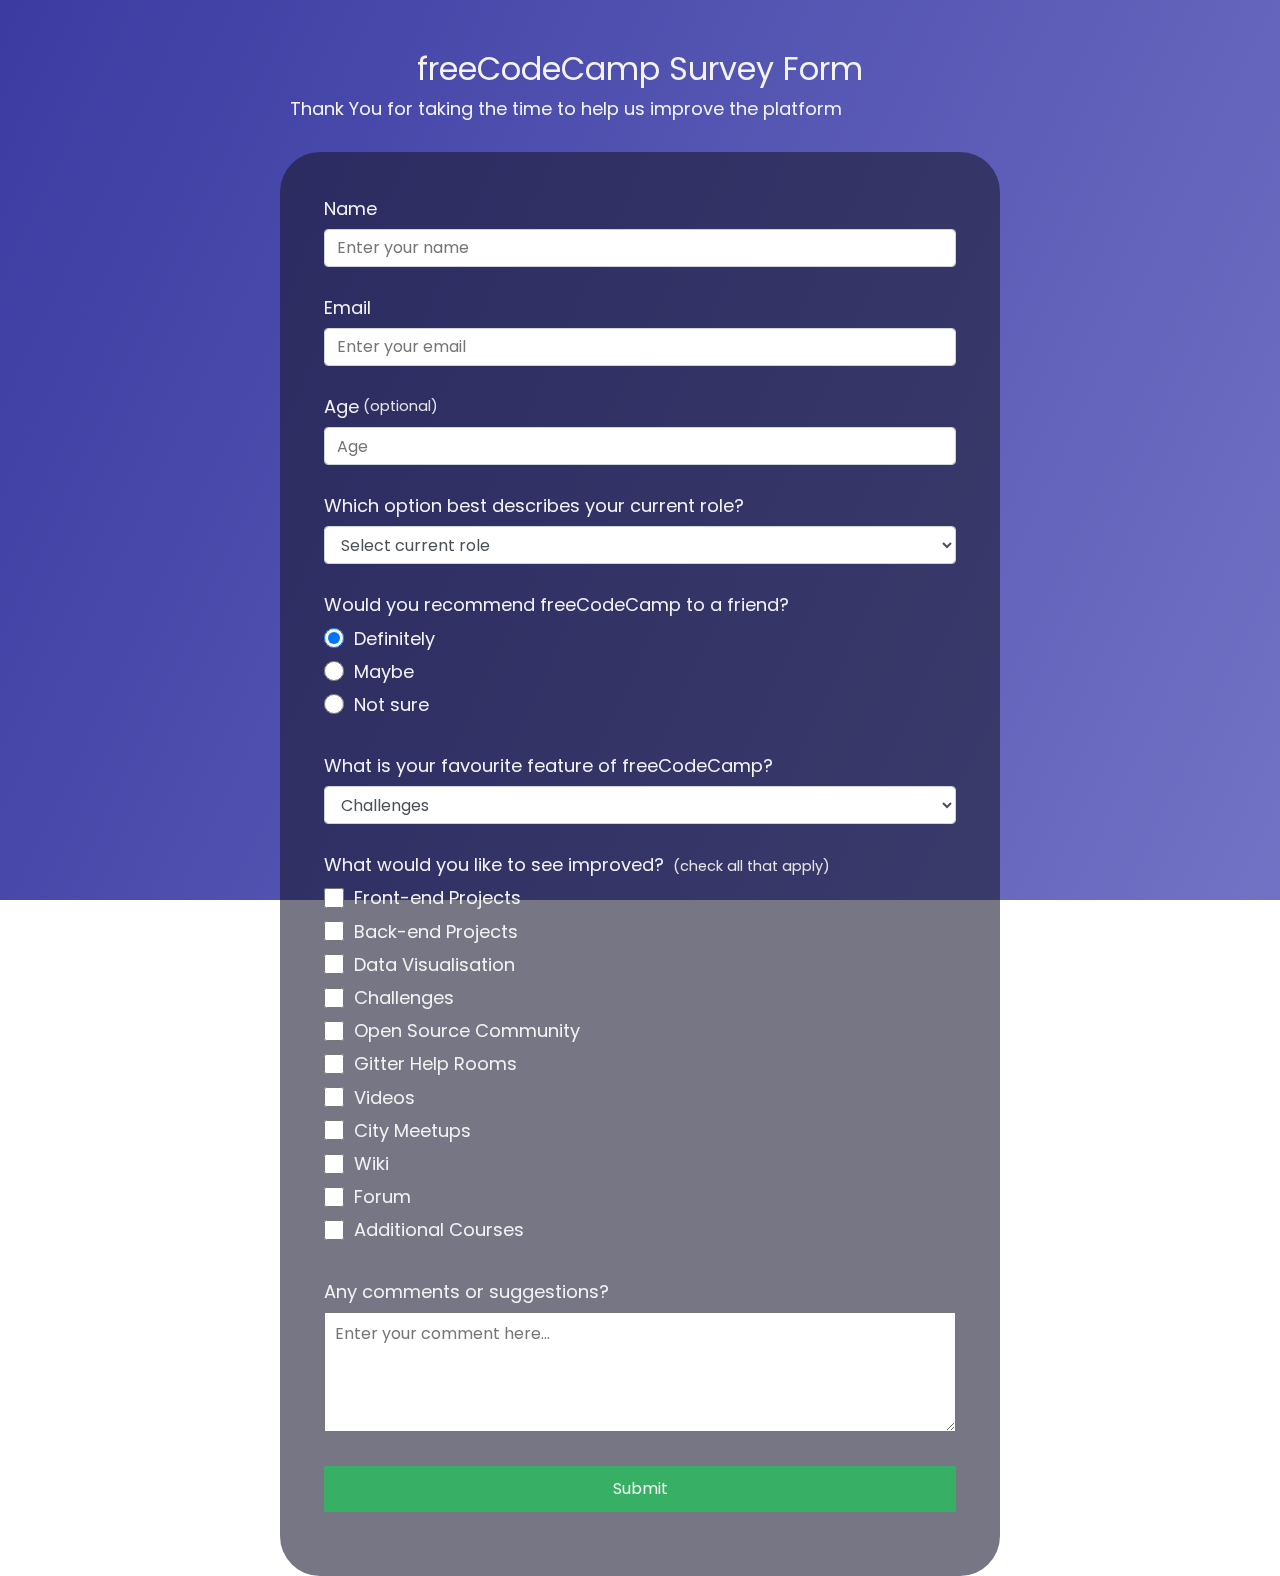
<file: SurveyForm/index.html>
<!DOCTYPE html>
<html lang="en">
<head>
    <link rel="stylesheet" href="style.css">
    <title>SurveyForm</title>
</head>
<body>
    <div class="container"> 

        <header class="header">
            <h1 id="title" class="text-center">freeCodeCamp Survey Form</h1>
            <p id="description" class="description-text-center">Thank You for taking the time to help us improve the platform</p>
        </header>

        <form id="survey-form">

            <div class="form-group">
                <label id="name-label" for="name">Name</label>
                <input type="text" name="name" id="name" class="form-control" placeholder="Enter your name" required/>
            </div>

            <div class="form-group">
                <label id="email-label" for="email">Email</label>
                <input type="email" name="email" id="email" class="form-control" placeholder="Enter your email" required/>
            </div>

            <div class="form-group">
                <label id="number-label" for="number">Age<span class="clue">(optional)</span></label>
                <input type="number" name="age" id="number" min="10" max="99" class="form-control" placeholder="Age"/>
            </div>

            <div class="form-group">
                <p>Which option best describes your current role?</p>
                <select id="dropdown" name="role" class="form-control" required>
                    <option disabled selected value>Select current role</option>
                    <option value="student">Student</option>
                    <option value="job">Full Time Job</option>
                    <option value="learner">Full Time Learner</option>
                    <option value="preferNo">Prefer not to say</option>
                    <option value="other">Other</option>
                </select>
            </div>

            <div class="form-group">
                <p>Would you recommend freeCodeCamp to a friend?</p>
                <label>
                    <input name="user-recommend" value="definitely" type="radio" class="input-radio" checked/> Definitely 
                </label>
                
                <label>
                    <input name="user-recommend" value="maybe" type="radio" class="input-radio"/> Maybe 
                </label>

                <label>
                    <input name="user-recommend" value="not-sure" type="radio" class="input-radio"/> Not sure
                </label>
            </div>

            <div class="form-group">
                <p>What is your favourite feature of freeCodeCamp?</p>
                <select id="most-like" name="most-like" class="form-control" required>
                    <opiton disabled selected value>Select an option</opiton>
                    <option value="challenges">Challenges</option>
                    <option value="projects">Projects</option>
                    <option value="community">Community</option>
                    <option value="open-source">Open Source</option>
                </select>
            </div>

            <div class="form-group">
                <p>
                    What would you like to see improved? 
                    <span class="clue">(check all that apply)</span>
                </p>

                <label>
                    <input name="prefer" value="front-end-projects" type="checkbox" class="input-checkbox"/>Front-end Projects
                </label>
                <label>
                    <input name="prefer" value="back-end-projects" type="checkbox" class="input-checkbox"/>Back-end Projects
                </label>
                <label>
                    <input name="prefer" value="data-visualisation" type="checkbox" class="input-checkbox"/>Data Visualisation
                </label>
                <label>
                    <input name="prefer" value="challenges" type="checkbox" class="input-checkbox"/> Challenges
                </label>
                <label>
                    <input name="prefer" value="open-source-community" type="checkbox" class="input-checkbox"/>Open Source Community
                </label>
                <label>
                    <input name="prefer" value="gitter-help-rooms" type="checkbox" class="input-checkbox"/>Gitter Help Rooms
                </label>
                <label>
                    <input name="prefer" value="videos" type="checkbox" class="input-checkbox"/>Videos
                </label>
                <label>
                    <input name="prefer" value="city-meetups" type="checkbox" class="input-checkbox"/>City Meetups
                </label>
                <label>
                    <input name="prefer" value="Wiki" type="checkbox" class="input-checkbox"/>Wiki
                </label>
                <label>
                    <input name="prefer" value="forum" type="checkbox" class="input-checkbox"/>Forum
                </label>
                <label>
                    <input name="prefer" value="additional-courses" type="checkbox" class="input-checkbox"/>Additional Courses
                </label>
            </div>

            <div class="form-group">
                <p>Any comments or suggestions?</p>
                <textarea id="comments" class="input-textarea" name="comment" placeholder="Enter your comment here..."></textarea>
            </div>

            <div class="form-group">
                <button type="submit" id="submit" class="submit-button">Submit</button>
            </div>
        </form>
    </div>
</body>
</html>
</file>
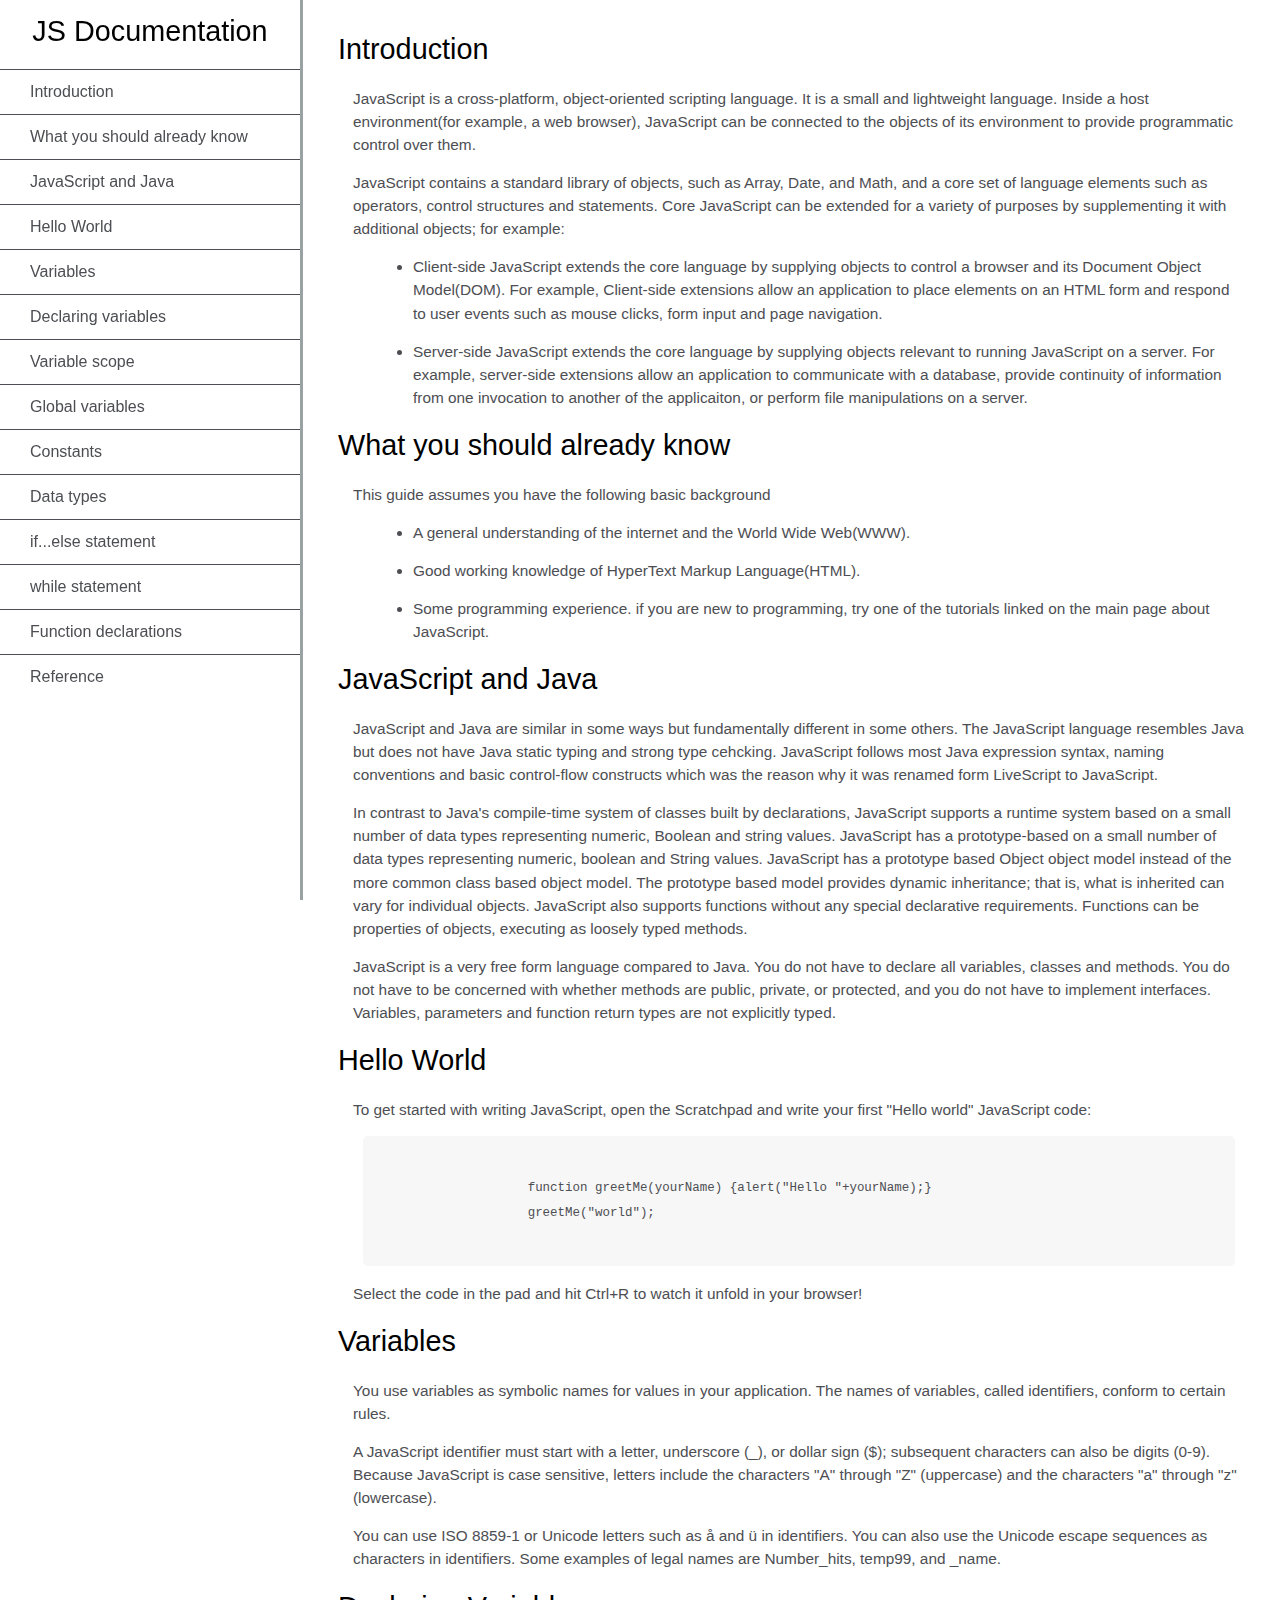
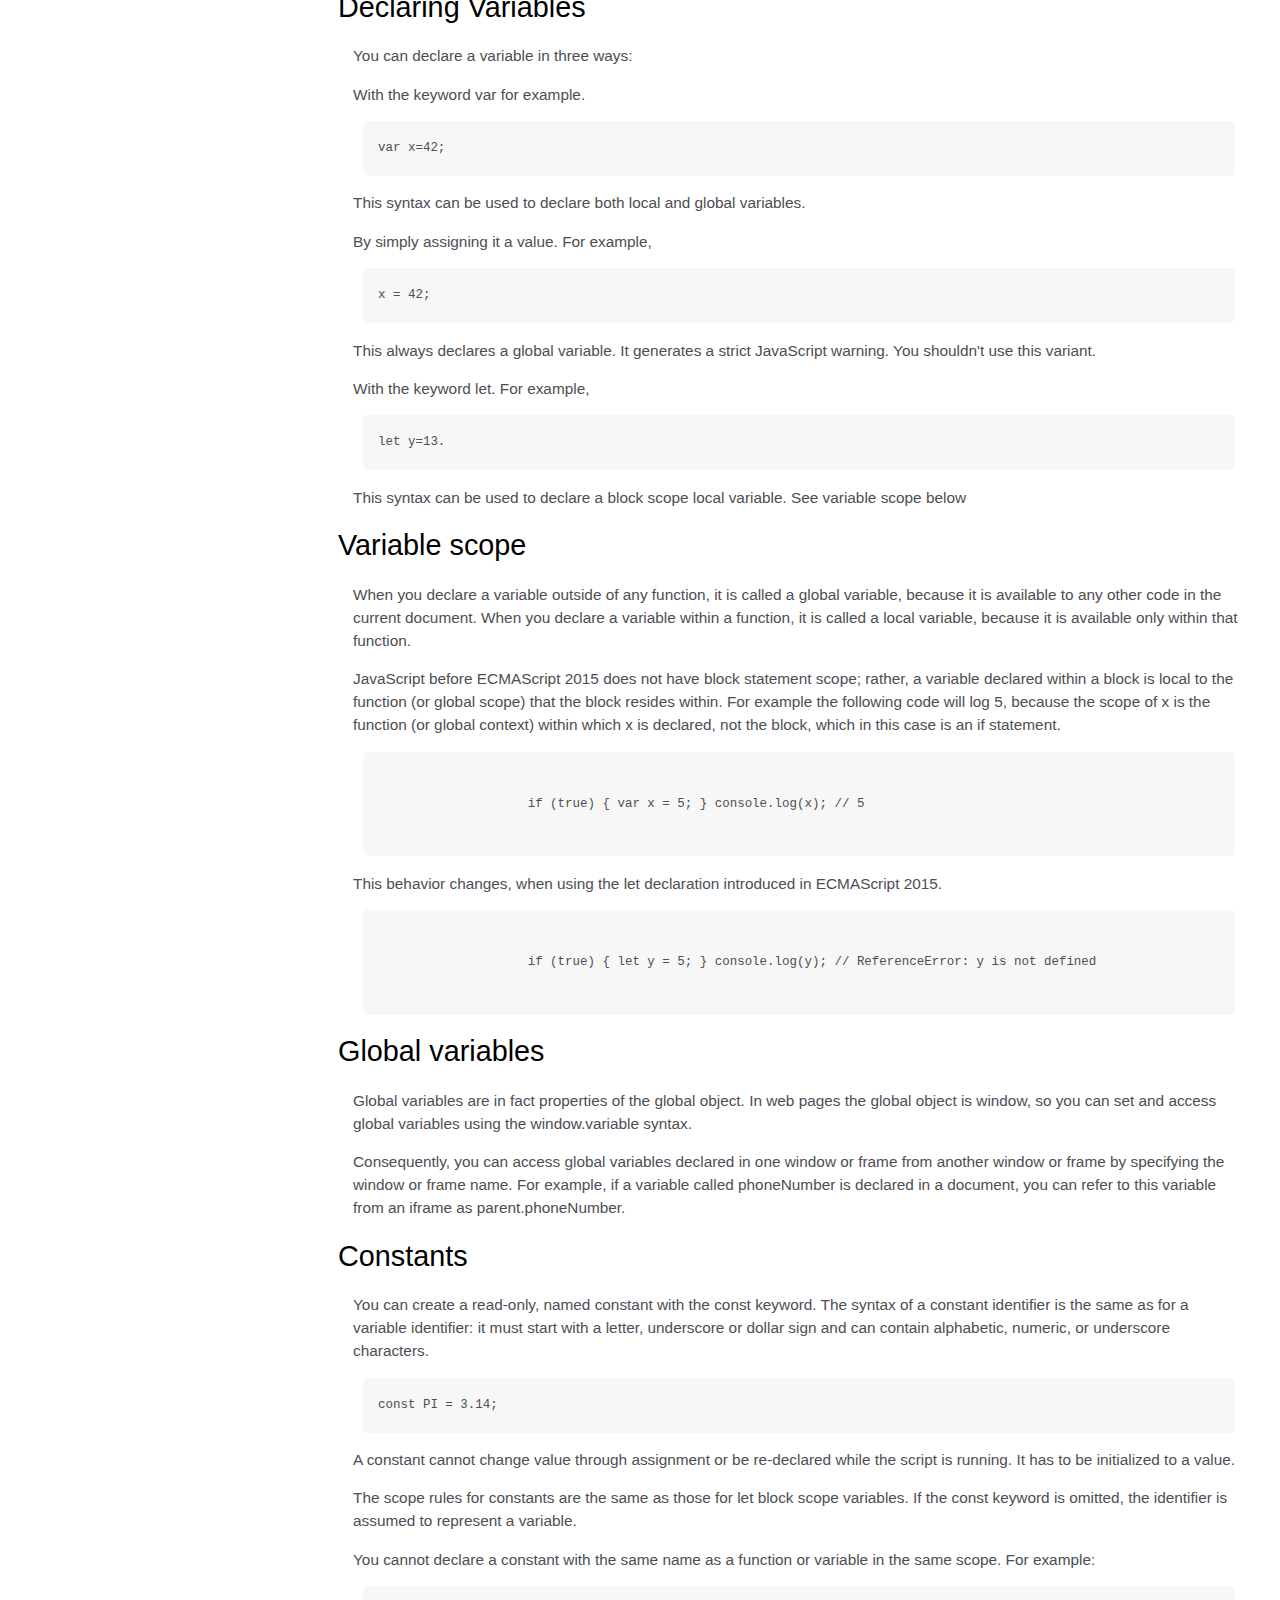
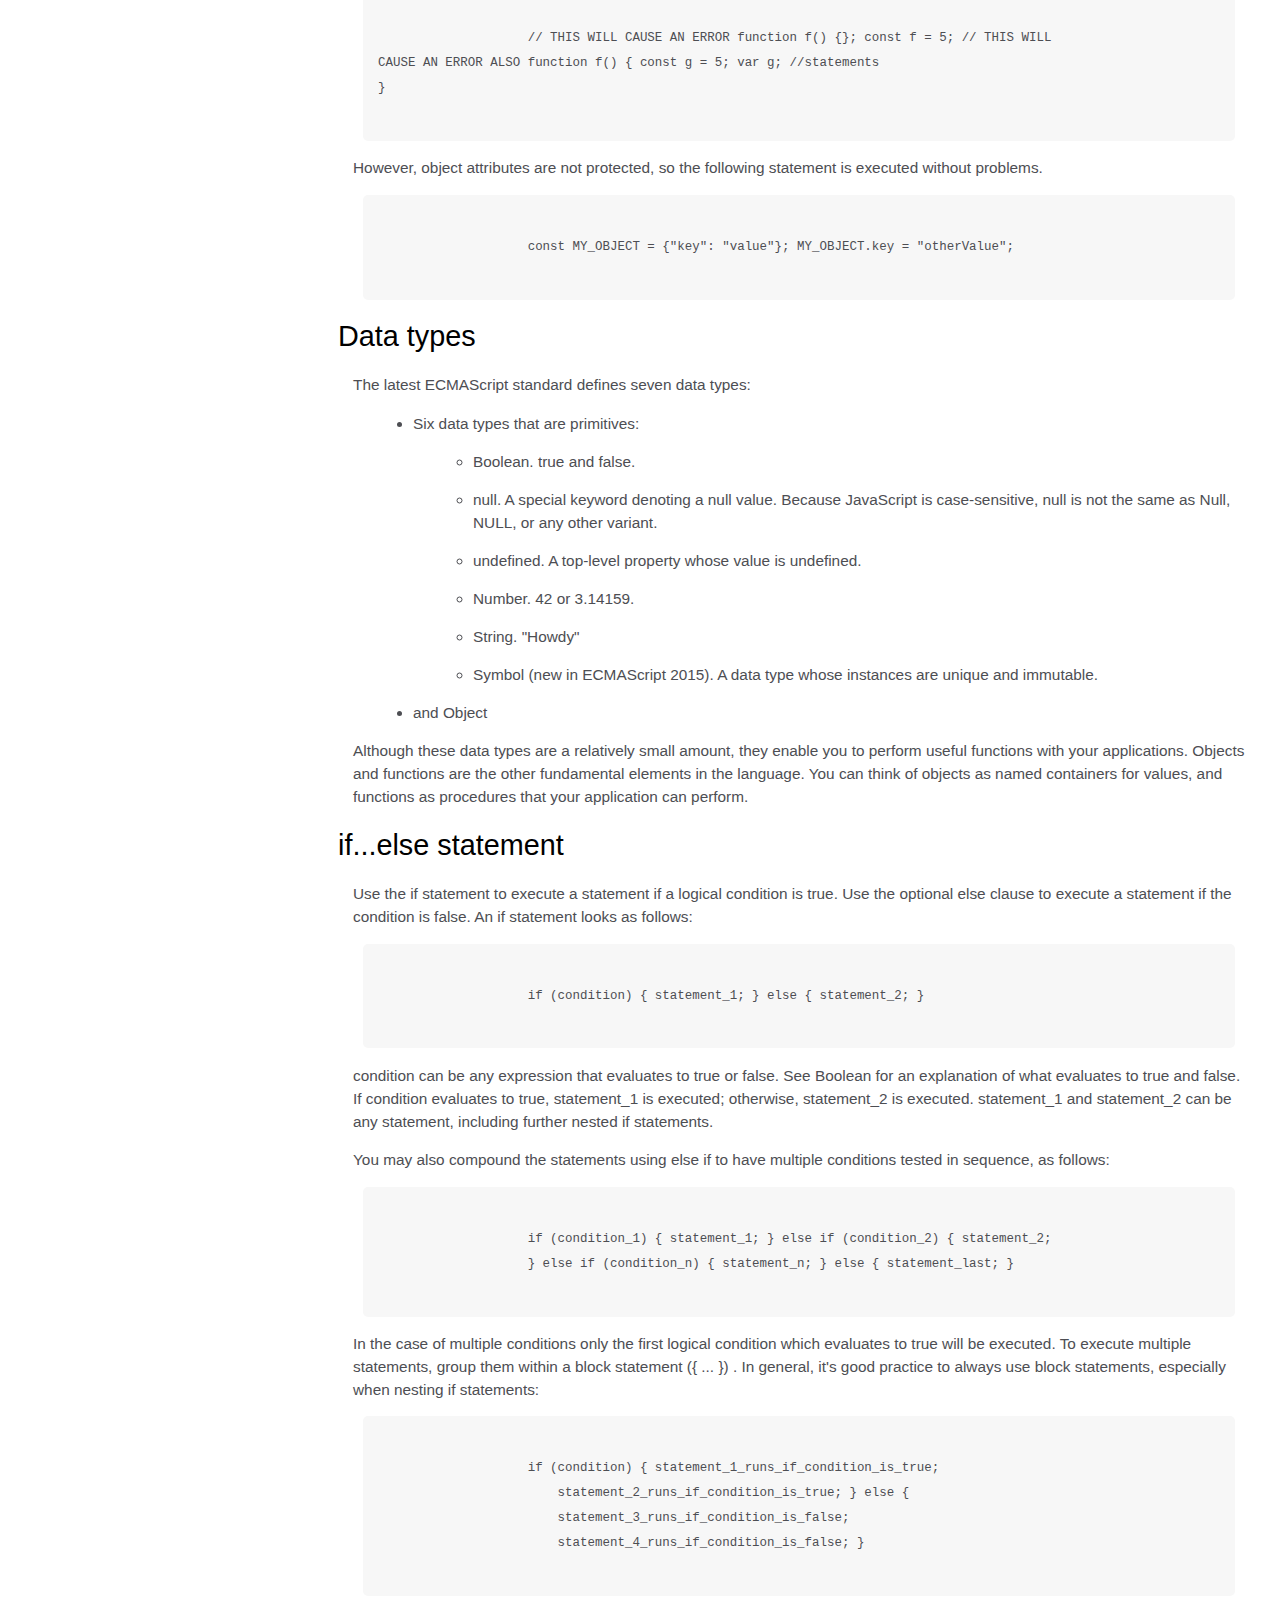
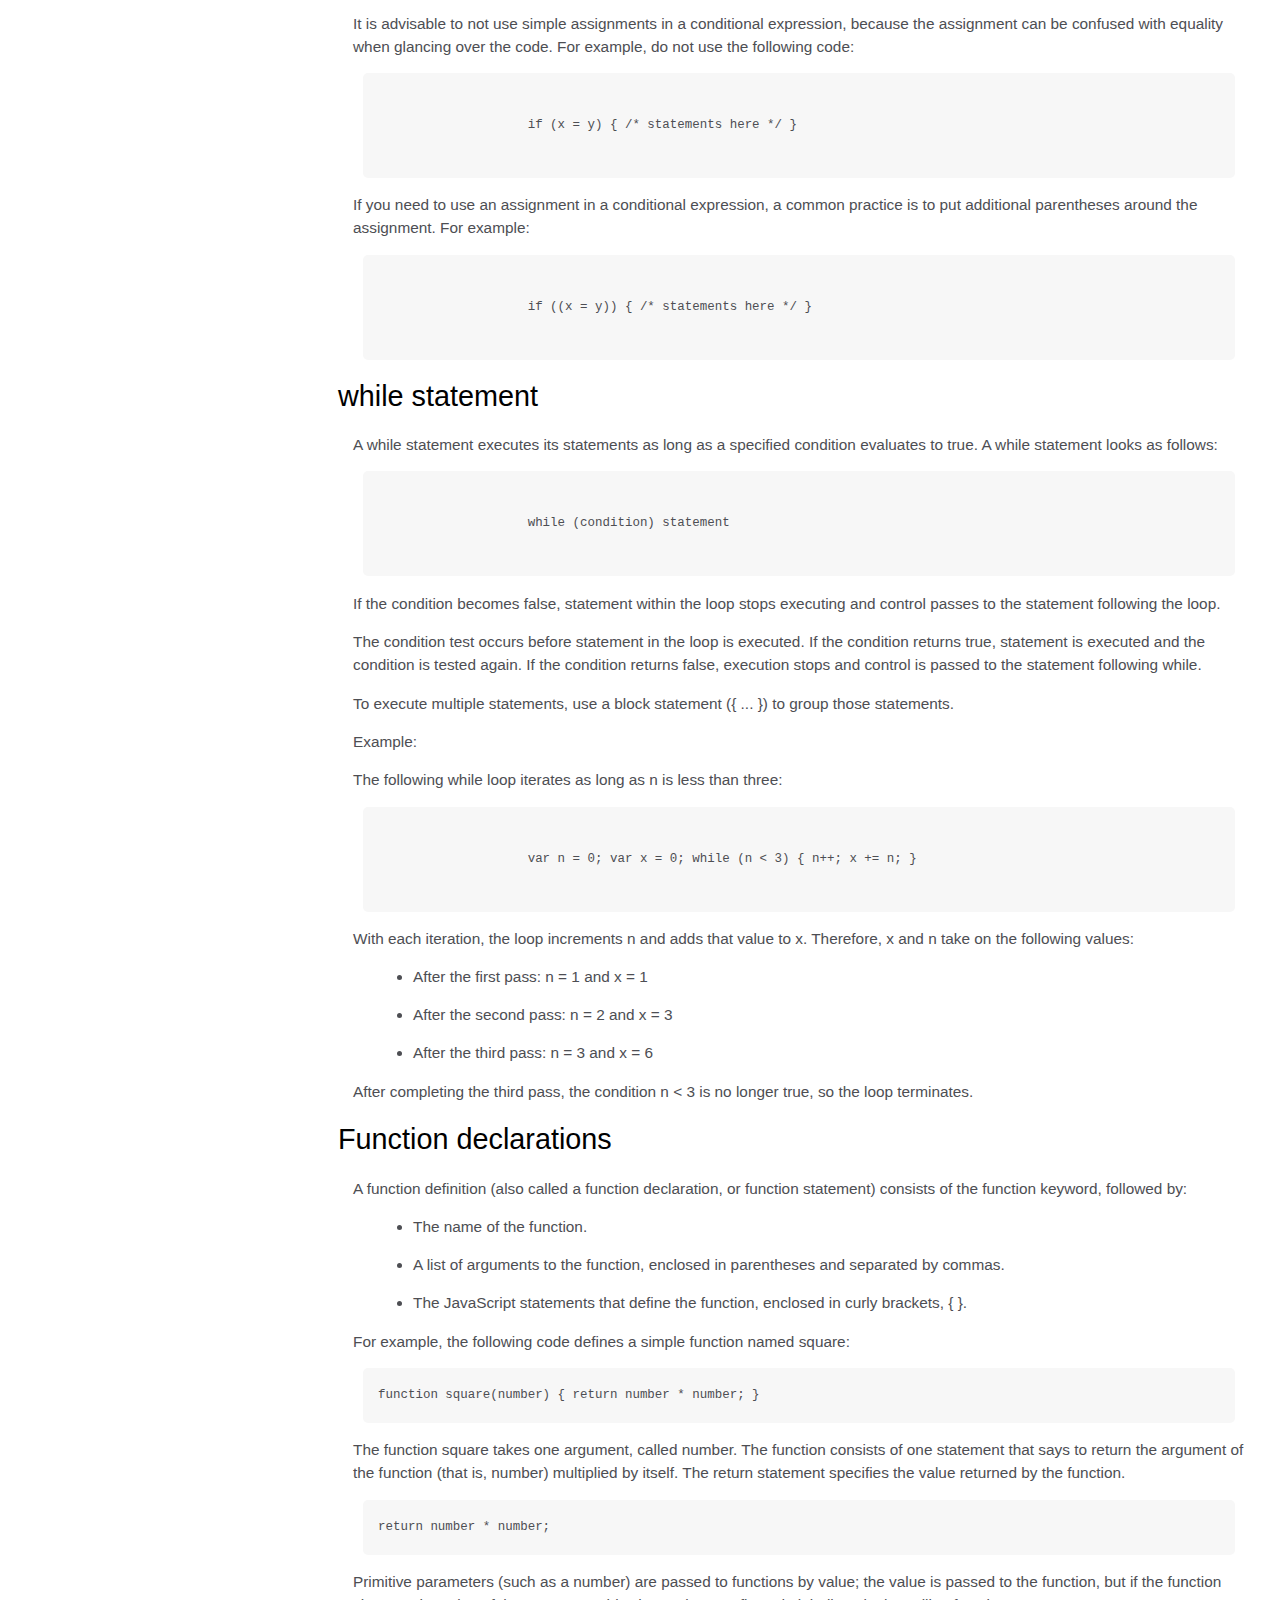
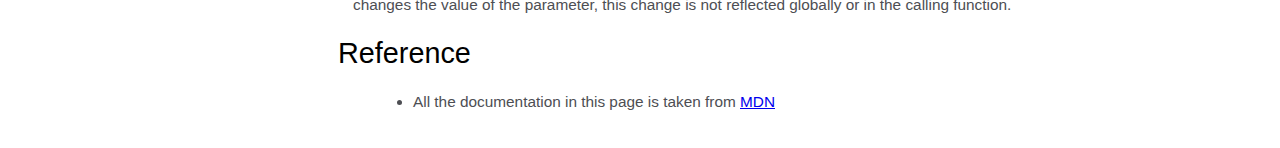
<file: TechnicalDocumentationPage/index.html>
<!DOCTYPE html>
<html lang="en">
<head>
    <link rel="stylesheet" href="style.css">
    <title>Document</title>
</head>
<body>
    <nav id="navbar">
        <header>JS Documentation</header>
        <ul>
            <li><a class="nav-link" href="#Introduction">Introduction</a></li>
            <li><a class="nav-link" href="#What_you_should_already_know">What you should already know</a></li>
            <li><a class="nav-link" href="#JavaScript_and_Java">JavaScript and Java</a></li>
            <li><a class="nav-link" href="#Hello_world">Hello World</a></li>
            <li><a class="nav-link" href="#Variables">Variables</a></li>
            <li><a class="nav-link" href="#Declaring_variables">Declaring variables</a></li>
            <li><a class="nav-link" href="#Variable_scope">Variable scope</a></li>
            <li><a class="nav-link" href="#Global variables">Global variables</a></li>
            <li><a class="nav-linl" href="#Constants">Constants</a></li>
            <li><a class="nav-link" href="#Data_types">Data types</a></li>
            <li><a class="nav-link" href="#if...else_statement">if...else statement</a></li>
            <li><a class="nav-link" href="#while_statement">while statement</a></li>
            <li><a class="nav-link" href="#Function_declarations">Function declarations</a></li>
            <li><a class="nav-link" href="#Reference">Reference</a></li>
        </ul>
    </nav>

    <main id="main-doc">
        <section class="main-section" id="Introduction">
            <header>Introduction</header>
            <article>
                <p>
                    JavaScript is a cross-platform, object-oriented scripting language. It is a small and lightweight language. Inside a host environment(for example, a web browser), JavaScript can be connected to the objects of its environment to provide programmatic control over them.
                </p>
                <p>
                    JavaScript contains a standard library of objects, such as Array, Date, and Math, and a core set of language elements such as operators, control structures and statements. Core JavaScript can be extended for a variety of purposes by supplementing it with additional objects; for example:
                </p>
                <ul>
                    <li>
                        Client-side JavaScript extends the core language by supplying objects to control a browser and its Document Object Model(DOM). For example, Client-side extensions allow an application to place elements on an HTML form and respond to user events such as mouse clicks, form input and page navigation.
                    </li>
                    <li>
                        Server-side JavaScript extends the core language by supplying objects relevant to running JavaScript on a server. For example, server-side extensions allow an application to communicate with a database, provide continuity of information from one invocation to another of the applicaiton, or perform file manipulations on a server.
                    </li>
                </ul>
            </article>
        </section>
        <section class="main-section" id="What_you_should_already_know">
            <header>What you should already know</header>
            <article>
                <p>This guide assumes you have the following basic background</p>
                <ul>
                    <li>A general understanding of the internet and the World Wide Web(WWW).</li>
                    <li>Good working knowledge of HyperText Markup Language(HTML).</li>
                    <li>Some programming experience. if you are new to programming, try one of the tutorials linked on the main page about JavaScript.</li>
                </ul>
            </article>
        </section>

        <section class="main-section" id="JavaScript_and_Java">
            <header>JavaScript and Java</header>
            <article>
                <p>
                    JavaScript and Java are similar in some ways but fundamentally different in some others. The JavaScript language resembles Java but does not have Java static typing and strong type cehcking. JavaScript follows most Java expression syntax, naming conventions and basic control-flow constructs which was the reason why it was renamed form LiveScript to JavaScript.
                </p>
                <p>
                    In contrast to Java's compile-time system of classes built by declarations, JavaScript supports a runtime system based on a small number of data types representing numeric, Boolean and string values. JavaScript has a prototype-based on a small number of data types representing numeric, boolean and String values. JavaScript has a prototype based Object object model instead of the more common class based object model. The prototype based model provides dynamic inheritance; that is, what is inherited can vary for individual objects. JavaScript also supports functions without any special declarative requirements. Functions can be properties of objects, executing as loosely typed methods.
                </p>
                <p>
                    JavaScript is a very free form language compared to Java. You do not have to declare all variables, classes and methods. You do not have to be concerned with whether methods are public, private, or protected, and you do not have to implement interfaces. Variables, parameters and function return types are not explicitly typed.
                </p>
            </article>
        </section>

        <section class="main-section" id="Hello_world">
            <header>Hello World</header>
            <article>
                <p>To get started with writing JavaScript, open the Scratchpad and write your
                    first "Hello world" JavaScript code:</p>

                <code>
                    function greetMe(yourName) {alert("Hello "+yourName);}
                    greetMe("world");
                </code>
                <p>Select the code in the pad and hit Ctrl+R to watch it unfold in your browser!</p>
            </article>
        </section>

        <section class="main-section" id="Variables">
            <header>Variables</header>
            <article>
                <p>You use variables as symbolic names for values in your application. The names of variables, called identifiers, conform to certain rules.</p>

                <p>A JavaScript identifier must start with a letter, underscore (_), or dollar sign ($); subsequent characters can also be digits (0-9). Because JavaScript is case sensitive, letters include the characters "A" through "Z" (uppercase) and the characters "a" through "z" (lowercase).</p>

                <p>You can use ISO 8859-1 or Unicode letters such as å and ü in identifiers. You can also use the Unicode escape sequences as characters in identifiers. Some examples of legal names are Number_hits, temp99, and _name.</p>
            </article>
        </section>

        <section class="main-section" id="Declaring_variables">
            <header>Declaring Variables</header>
            <article>
                <p>You can declare a variable in three ways:</p>
                <p>With the keyword var for example.</p>
                <code>var x=42;</code>
                <p>This syntax can be used to declare both local and global variables.</p>
                <p>By simply assigning it a value. For example,</p>
                <code>x = 42;</code>
                <p>This always declares a global variable. It generates a strict JavaScript warning. You shouldn't use this variant.</p>
                <p>With the keyword let. For example,</p>
                <code>let y=13.</code>
                <p>This syntax can be used to declare a block scope local variable. See variable scope below</p>
            </article>
        </section>

        <section class="main-section" id="Variable_scope">
            <header>Variable scope</header>
            <article>
                <p>
                    When you declare a variable outside of any function, it is called a global variable, because it is available to any other code in the current document. When you declare a variable within a function, it is called a local variable, because it is available only within that function.
                </p>
                <p>
                    JavaScript before ECMAScript 2015 does not have block statement scope; rather, a variable declared within a block is local to the function (or global scope) that the block resides within. For example the following code will log 5, because the scope of x is the function (or global context) within which x is declared, not the block, which in this case is an if statement.
                </p>
                <code>
                    if (true) { var x = 5; } console.log(x); // 5
                </code>
                <p>
                    This behavior changes, when using the let declaration introduced in ECMAScript 2015.
                </p>
                <code>
                    if (true) { let y = 5; } console.log(y); // ReferenceError: y is not defined
                </code>
            </article>
        </section>

        <section class="main-section" id="Global_variables">
            <header>Global variables</header>
            <article>
                <p>
                    Global variables are in fact properties of the global object. In web pages the global object is window, so you can set and access global variables using the window.variable syntax.
                </p>
                <p>
                    Consequently, you can access global variables declared in one window or frame from another window or frame by specifying the window or frame name. For example, if a variable called phoneNumber is declared in a document, you can refer to this variable from an iframe as parent.phoneNumber.
                </p>
            </article>
        </section>

        <section class="main-section" id="Constants">
            <header>Constants</header>
            <article>
                <p>
                    You can create a read-only, named constant with the const keyword. The syntax of a constant identifier is the same as for a variable identifier: it must start with a letter, underscore or dollar sign and can contain alphabetic, numeric, or underscore characters.
                </p>
                <code>const PI = 3.14;</code>
                <p>
                    A constant cannot change value through assignment or be re-declared while the script is running. It has to be initialized to a value.
                </p>
                <p>
                    The scope rules for constants are the same as those for let block scope variables. If the const keyword is omitted, the identifier is assumed to represent a variable.
                </p>
                <p>
                    You cannot declare a constant with the same name as a function or variable in the same scope. For example:
                </p>
                <code>
                    // THIS WILL CAUSE AN ERROR function f() {}; const f = 5; // THIS WILL
CAUSE AN ERROR ALSO function f() { const g = 5; var g; //statements
}
                </code>
                <p>
                    However, object attributes are not protected, so the following statement is executed without problems.
                </p>
                <code>
                    const MY_OBJECT = {"key": "value"}; MY_OBJECT.key = "otherValue";
                </code>
            </article>
        </section>

        <section class="main-section" id="Data_types">
            <header>Data types</header>
            <article>
                <p>
                    The latest ECMAScript standard defines seven data types:
                </p>
                <ul>
                    <li>
                        Six data types that are primitives:
                        <ul>
                            <li>Boolean. true and false.</li>
                            <li>null. A special keyword denoting a null value. Because JavaScript is case-sensitive, null is not the same as Null, NULL, or any other variant.</li>
                            <li>undefined. A top-level property whose value is undefined.</li>
                            <li>Number. 42 or 3.14159.</li>
                            <li>String. "Howdy"</li>
                            <li>Symbol (new in ECMAScript 2015). A data type whose instances are unique and immutable.</li>
                        </ul>
                    </li>
                    <li>and Object</li>
                </ul>
                <p>
                    Although these data types are a relatively small amount, they enable you to perform useful functions with your applications. Objects and functions are the other fundamental elements in the language. You can think of objects as named containers for values, and functions as procedures that your application can perform.
                </p>
            </article>
        </section>

        <section class="main-section" id="if...else_statement">
            <header>if...else statement</header>
            <article>
                <p>
                    Use the if statement to execute a statement if a logical condition is true. Use the optional else clause to execute a statement if the condition is false. An if statement looks as follows:
                </p>
                <code>
                    if (condition) { statement_1; } else { statement_2; }
                </code>
                <p>
                    condition can be any expression that evaluates to true or false. See Boolean for an explanation of what evaluates to true and false. If condition evaluates to true, statement_1 is executed; otherwise, statement_2 is executed. statement_1 and statement_2 can be any statement, including further nested if statements.
                </p>
                <p>
                    You may also compound the statements using else if to have multiple conditions tested in sequence, as follows:
                </p>
                <code>
                    if (condition_1) { statement_1; } else if (condition_2) { statement_2;
                    } else if (condition_n) { statement_n; } else { statement_last; }
                </code>
                <p>
                    In the case of multiple conditions only the first logical condition which evaluates to true will be executed. To execute multiple statements, group them within a block statement ({ ... }) . In general, it's good practice to always use block statements, especially when nesting if statements:
                </p>
                <code>
                    if (condition) { statement_1_runs_if_condition_is_true;
                        statement_2_runs_if_condition_is_true; } else {
                        statement_3_runs_if_condition_is_false;
                        statement_4_runs_if_condition_is_false; }
                </code>
                <p>
                    It is advisable to not use simple assignments in a conditional expression, because the assignment can be confused with equality when glancing over the code. For example, do not use the following code:
                </p>
                <code>
                    if (x = y) { /* statements here */ }
                </code>
                <p>
                    If you need to use an assignment in a conditional expression, a common practice is to put additional parentheses around the assignment. For example:
                </p>
                <code>
                    if ((x = y)) { /* statements here */ }
                </code>
            </article>
        </section>

        <section class="main-section" id="while_statement">
            <header>while statement</header>
            <article>
                <p>
                    A while statement executes its statements as long as a specified condition evaluates to true. A while statement looks as follows:
                </p>
                <code>
                    while (condition) statement
                </code>
                <p>
                    If the condition becomes false, statement within the loop stops executing and control passes to the statement following the loop.
                </p>
                <p>
                    The condition test occurs before statement in the loop is executed. If the condition returns true, statement is executed and the condition is tested again. If the condition returns false, execution stops and control is passed to the statement following while.
                </p>
                <p>
                    To execute multiple statements, use a block statement ({ ... }) to group those statements.
                </p>
                <p>Example:</p>
                <p>
                    The following while loop iterates as long as n is less than three:
                </p>
                <code>
                    var n = 0; var x = 0; while (n < 3) { n++; x += n; }
                </code>
                <p>
                    With each iteration, the loop increments n and adds that value to x. Therefore, x and n take on the following values:
                </p>
                <ul>
                    <li>After the first pass: n = 1 and x = 1</li>
                    <li>After the second pass: n = 2 and x = 3</li>
                    <li>After the third pass: n = 3 and x = 6</li>
                </ul>
                <p>
                    After completing the third pass, the condition n < 3 is no longer true, so the loop terminates.
                </p>
            </article>
        </section>

        <section class="main-section" id="Function_declarations">
            <header>Function declarations</header>
            <article>
                <p>A function definition (also called a function declaration, or function statement) consists of the function keyword, followed by:</p>
                <ul>
                    <li>The name of the function.</li>
                    <li>A list of arguments to the function, enclosed in parentheses and separated by commas.</li>
                    <li>The JavaScript statements that define the function, enclosed in curly brackets, { }.</li>
                </ul>
                <p>For example, the following code defines a simple function named square:</p>
                <code>function square(number) { return number * number; }</code>
                <p>The function square takes one argument, called number. The function consists of one statement that says to return the argument of the function (that is, number) multiplied by itself. The return statement specifies the value returned by the function.</p>
                <code>return number * number;</code>
                <p>
                    Primitive parameters (such as a number) are passed to functions by value; the value is passed to the function, but if the function changes the value of the parameter, this change is not reflected globally or in the calling function.
                </p>
            </article>
        </section>

        <section class="main-seciton" id="Reference">
            <header>Reference</header>
            <article>
                <ul>
                    <li>All the documentation in this page is taken from <a href="https://developer.mozilla.org/en-US/docs/Web/JavaScript/Guide" target="_blank">MDN</a></li>
                </ul>
            </article>
        </section>
    </main>
</body>
</html>
</file>
<file: SurveyForm/style.css>
@import url('https://fonts.googleapis.com/css?family=Poppins:200i,400&display=swap');

:root {
    --color-white: #f3f3f3;
    --color-darkblue: #3e3eb1;
    --color-darkblue-alpha: rgba(27,27,50, 0.6);
    --color-green: #37af65;
}

*,
*::before,
*::after {
    box-sizing: border-box;
}

body{
    font-family: "Poppins", sans-serif;
    font-size: 1rem;
    font-weight: 400;
    line-height: 1.4;
    color: var(--color-white);
    margin: 0;
}

/*mobile friendly alternative to using background-attachment: fixed */

body::before {
    content: '';
    position: fixed;
    top: 0;
    left: 0;
    height: 100%;
    width: 100%;
    z-index: -1;
    background: var(--color-darkblue);
    background-image: linear-gradient(115deg,rgba(58, 58, 158, 0.8),
      rgba(136, 136, 206, 0.7)),
    url(https://cdn.freecodecamp.org/testable-projects-fcc/images/survey-form-background.jpeg);
    background-size: cover;
    background-repeat: no-repeat;
    background-position: center;
}

h1{
    font-weight: 400;
    line-height: 1.2;
}

p{
    font-size: 1.125rem;
}

h1,
p {
    margin-top: 0;
    margin-bottom: 0.5rem;
}

label {
    display: flex;
    align-items: center;
    font-size: 1.125rem;
    margin-bottom: 0.5rem;
}

input,
button,
select,
textarea {
    margin: 0;
    font-family: inherit;
    font-size: inherit;
    line-height: inherit;
}

button {
    border: none;
}

.container {
    width: 100%;
    margin: 3.125rem auto 0 auto;
}

@media (min-width: 768px) {
    .container {
        max-width: 720px;
    }
}

.header {
    padding: 0 0.625rem;
    margin-bottom: 1.875rem;
}

.description {
    font-style: italic;
    font-weight: 200;
    text-shadow: 1px 1px 1px rgba(0, 0, 0, 0.4);
}

.clue {
    margin-left: 0.25rem;
    font-size: 0.9rem;
    color: #e4e4e4;
}

.text-center{
    text-align: center;
}

/* form */

form {
    background: var(--color-darkblue-alpha);
    padding: 2.5rem 0.625rem;
    border-radius: 2.5rem;
}

@media (min-width: 480px){
    form{
        padding: 2.5rem;
    }
}

.form-group {
    margin: 0 auto 1.25rem auto;
    padding: 0.25rem;
}

.form-control {
    display: block;
    width: 100%;
    height: 2.375rem;
    padding: 0.375rem 0.75rem;
    color: #495057;
    background-color: #fff;
    background-clip: padding-box;
    border: 1px solid #ced4da;
    border-radius: 0.25rem;
    transition: border-color 0.15s ease-in-out, box-shadow 0.15s ease-in-out;
}

.form-control:focus {
    border-color: #80bdff;
    outline: 0;
    box-shadow: 0 0 0 0.2rem rgba(0, 123, 255, 0.25);
}

.input-radio,
.input-checkbox {
    display: inline-block;
    margin-right: 0.625rem;
    min-height: 1.25rem;
    min-width: 1.25rem;
}

.input-textarea {
    min-height: 120px;
    width: 100%;
    padding: 0.625rem;
    resize: vertical;
}

.submit-button {
    display: block;
    width: 100%;
    padding: 0.75rem;
    background: var(--color-green);
    color: inherit;
    border-radius: 2px;
    cursor: pointer;
}
</file>
<file: TechnicalDocumentationPage/style.css>
html,
body {
    min-width: 290px;
    color: #4d4e53;
    background-color: #ffffff;
    font-family: "Open Sans",Arial,sans-serif;
    line-height: 1.5;
}

#navbar {
    position: fixed;
    min-width: 290px;
    top: 0px;
    left: 0px;
    width: 300px;
    height: 100%;
    border-right: solid;
    border-color: rgba(0,22,22,0.4);
}

header {
    color: black;
    margin: 10px;
    text-align: center;
    font-size: 1.8em;
    font-weight: thin;
}

#main-doc header{
    text-align: left;
    margin: 0;
}

#navbar ul{
    height: 80%;
    padding: 0;
    overflow-x: hidden;
    overflow-y: auto;
}

#navbar li{
    color: #4d4e53;
    border-top: 1px solid;
    list-style: none;
    position: relative;
    width: 100%;
}

#navbar a {
    display: block;
    padding: 10px 30px;
    color: #4d4e53;
    text-decoration: none;
    cursor: pointer;
}

#main-doc {
    position: absolute;
    margin-left: 310px;
    padding: 20px;
    margin-bottom: 110px;
}

section article{
    color: #4d4e53;
    margin: 15px;
    font-size: 0.96em;
}

section li{
    margin: 15px 0px 0px 20px;
}

code{
    display: block;
    text-align: left;
    white-space: pre;
    position: relative;
    word-break: normal;
    word-wrap: normal;
    line-height: 2;
    background-color: #f7f7f7;
    padding: 15px;
    margin: 10px;
    border-radius: 5px;
}

@media only screen and (max-width: 815px){
    /* For mobile phones */
    #navbar ul{
        border: 1px solid;
        height: 207px;
    }

    #navbar {
        background-color: white;
        position: absolute;
        top: 0;
        padding: 0;
        margin: 0;
        width: 100%;
        max-height: 275px;
        border: none;
        z-index: 1;
        border-bottom: 2px solid;
    }

    #main-doc{
        position: relative;
        margin-left: 0px;
        margin-top: 270px
    }
}

@media only screen and (max-width: 400px){
    #main-doc {
        margin-left: -10px;
    }

    code {
        margin-left: -20px;
        width: 100%;
        padding: 15px;
        padding-left: 10px;
        padding-right: 45px;
        min-width: 233px;
    }
}
</file>
